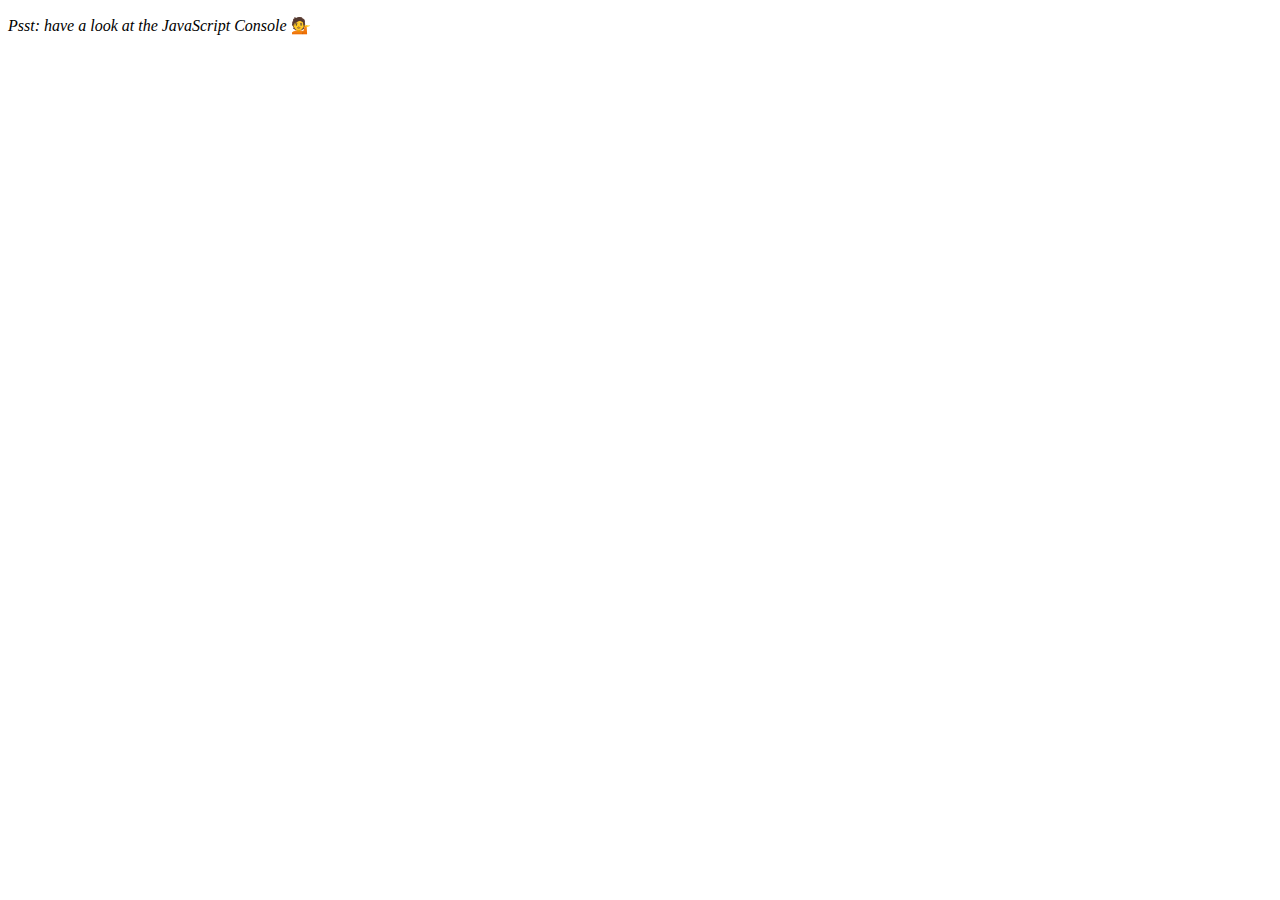
<file: Array Cardio Day 1/index.html>
<!DOCTYPE html>
<html lang="en">
<head>
  <meta charset="UTF-8">
  <title>Array Cardio 💪</title>
  <link rel="icon" href="https://fav.farm/🔥" />
</head>
<body>
  <p><em>Psst: have a look at the JavaScript Console</em> 💁</p>
  <script>
    // Get your shorts on - this is an array workout!
    // ## Array Cardio Day 1

    // Some data we can work with

    const inventors = [
      { first: 'Albert', last: 'Einstein', year: 1879, passed: 1955 },
      { first: 'Isaac', last: 'Newton', year: 1643, passed: 1727 },
      { first: 'Galileo', last: 'Galilei', year: 1564, passed: 1642 },
      { first: 'Marie', last: 'Curie', year: 1867, passed: 1934 },
      { first: 'Johannes', last: 'Kepler', year: 1571, passed: 1630 },
      { first: 'Nicolaus', last: 'Copernicus', year: 1473, passed: 1543 },
      { first: 'Max', last: 'Planck', year: 1858, passed: 1947 },
      { first: 'Katherine', last: 'Blodgett', year: 1898, passed: 1979 },
      { first: 'Ada', last: 'Lovelace', year: 1815, passed: 1852 },
      { first: 'Sarah E.', last: 'Goode', year: 1855, passed: 1905 },
      { first: 'Lise', last: 'Meitner', year: 1878, passed: 1968 },
      { first: 'Hanna', last: 'Hammarström', year: 1829, passed: 1909 }
    ];

    const people = [
      'Bernhard, Sandra', 'Bethea, Erin', 'Becker, Carl', 'Bentsen, Lloyd', 'Beckett, Samuel', 'Blake, William', 'Berger, Ric', 'Beddoes, Mick', 'Beethoven, Ludwig',
      'Belloc, Hilaire', 'Begin, Menachem', 'Bellow, Saul', 'Benchley, Robert', 'Blair, Robert', 'Benenson, Peter', 'Benjamin, Walter', 'Berlin, Irving',
      'Benn, Tony', 'Benson, Leana', 'Bent, Silas', 'Berle, Milton', 'Berry, Halle', 'Biko, Steve', 'Beck, Glenn', 'Bergman, Ingmar', 'Black, Elk', 'Berio, Luciano',
      'Berne, Eric', 'Berra, Yogi', 'Berry, Wendell', 'Bevan, Aneurin', 'Ben-Gurion, David', 'Bevel, Ken', 'Biden, Joseph', 'Bennington, Chester', 'Bierce, Ambrose',
      'Billings, Josh', 'Birrell, Augustine', 'Blair, Tony', 'Beecher, Henry', 'Biondo, Frank'
    ];
    
    // Array.prototype.filter()
    // 1. Filter the list of inventors for those who were born in the 1500's

    const fifteen = inventors.filter(function(inventor){
        if(inventor.year >= 1500 && inventor.year <= 1600){
            return true;
        }
    });
    // console.log(fifteen);
    console.table(fifteen);

    // Array.prototype.map()
    // 2. Give us an array of the inventors first and last names

    const fullname = inventors.map(inventor => inventor.first + ' ' + inventor.last);
    // console.log(fullname);
    console.table(fullname);
    

    // Array.prototype.sort()
    // 3. Sort the inventors by birthdate, oldest to youngest

    // Array.prototype.reduce()
    // 4. How many years did all the inventors live all together?

    // 5. Sort the inventors by years lived

    // 6. create a list of Boulevards in Paris that contain 'de' anywhere in the name
    // https://en.wikipedia.org/wiki/Category:Boulevards_in_Paris


    // 7. sort Exercise
    // Sort the people alphabetically by last name

    // 8. Reduce Exercise
    // Sum up the instances of each of these
    const data = ['car', 'car', 'truck', 'truck', 'bike', 'walk', 'car', 'van', 'bike', 'walk', 'car', 'van', 'car', 'truck' ];

  </script>
</body>
</html>
</file>
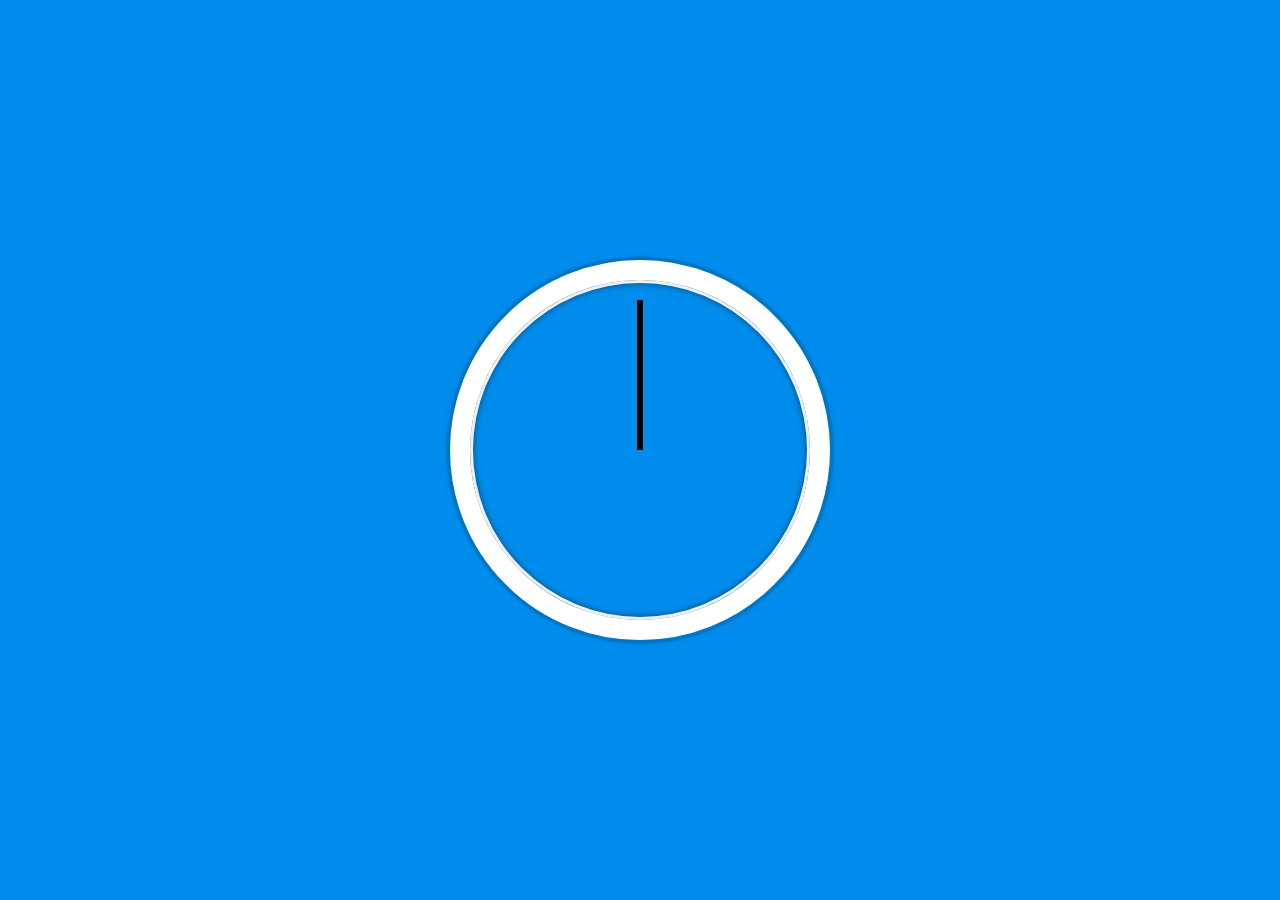
<file: CSS + JS Clock/index.html>
<!DOCTYPE html>
<html lang="en">
<head>
    <meta charset="UTF-8">
    <meta name="viewport" content="width=device-width, initial-scale=1.0">
    <link rel="stylesheet" href="style.css">
    <title>Clock</title>
</head>
<body>
    <div class="clock">
        <div class="clock-face">
            <div class="hand hour-hand"></div>
            <div class="hand min-hand"></div>
            <div class="hand second-hand"></div>
        </div>
    </div>
    <script src="script.js"></script>
</body>
</html>
</file>
<file: CSS + JS Clock/style.css>
html {
    background: #018DED url(https://unsplash.it/1500/1000?image=881&blur=5);
    background-size: cover;
    font-family: 'helvetica neue';
    text-align: center;
    font-size: 10px;
  }

  body {
    margin: 0;
    font-size: 2rem;
    display: flex;
    flex: 1;
    min-height: 100vh;
    align-items: center;
  }

  .clock {
    width: 30rem;
    height: 30rem;
    border: 20px solid white;
    border-radius: 50%;
    margin: 50px auto;
    position: relative;
    padding: 2rem;
    box-shadow:
      0 0 0 4px rgba(0,0,0,0.1),
      inset 0 0 0 3px #EFEFEF,
      inset 0 0 10px black,
      0 0 10px rgba(0,0,0,0.2);
  }

  .clock-face {
    position: relative;
    width: 100%;
    height: 100%;
    transform: translateY(-3px); /* account for the height of the clock hands */
  }

  .hand {
    width: 50%;
    height: 6px;
    background: black;
    position: absolute;
    top: 50%;
    transform-origin: 100%;
    transform: rotate(90deg);
    transition: all 0.05s;
    transition-timing-function: cubic-bezier(0.1, 2.7, 0.58, 1);
  }
</file>
